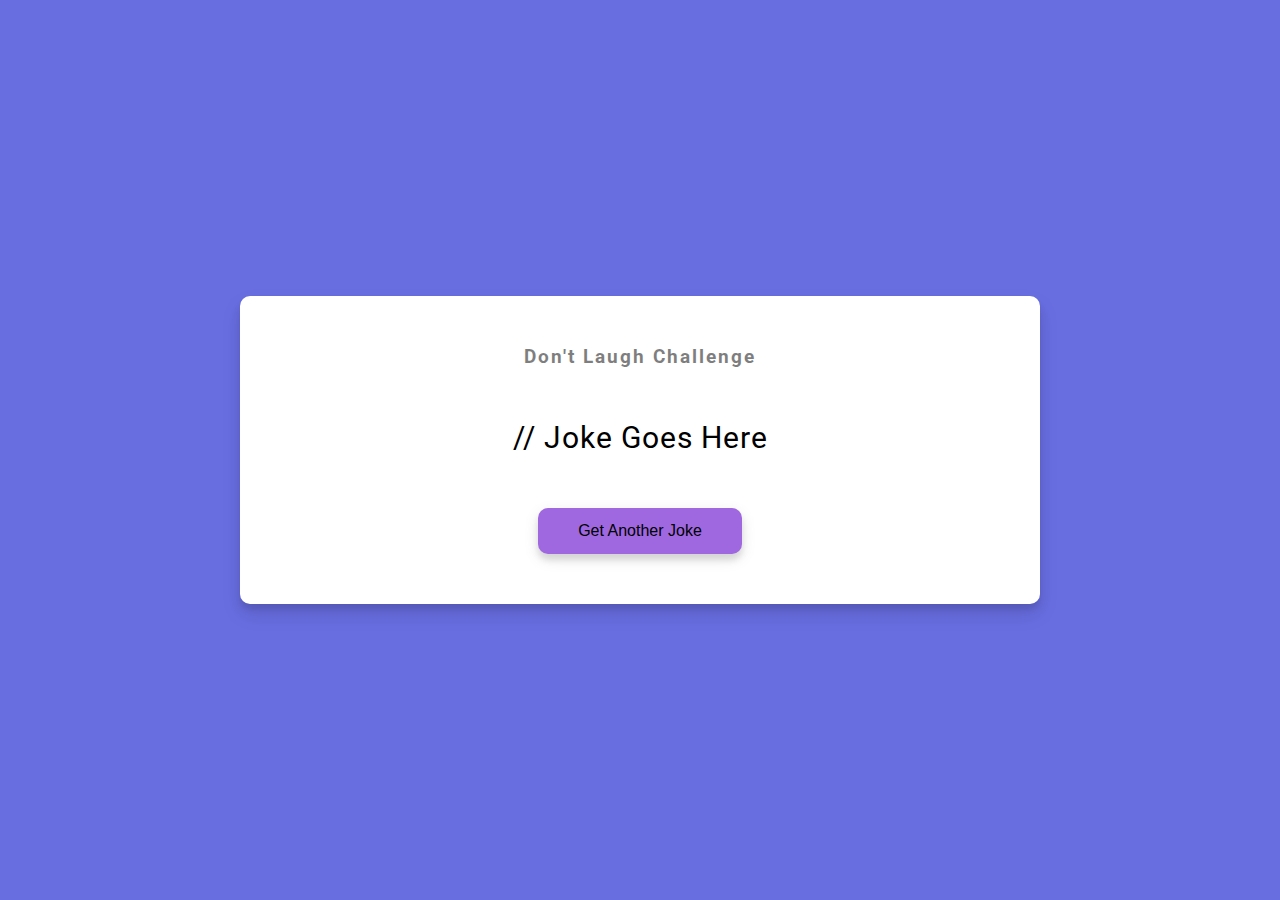
<file: 10. Dad Jokes_2021_08_30/index.html>
<!DOCTYPE html>
<html lang="en">
  <head>
    <meta charset="UTF-8">
    <meta http-equiv="X-UA-Compatible" content="IE=edge">
    <meta name="viewport" content="width=device-width, initial-scale=1.0">
    <link rel="stylesheet" href="style.css">
    <title>Dad Jokes</title>
  </head>
  <body>
    <div class="container">
      <h3>Don't Laugh Challenge</h3>
      <div id="joke" class="joke">
        // Joke Goes Here
      </div>
      <button id="jokeBtn" class="btn">Get Another Joke</button>
    </div>
    <script src="script.js"></script>
  </body>
</html>
</file>
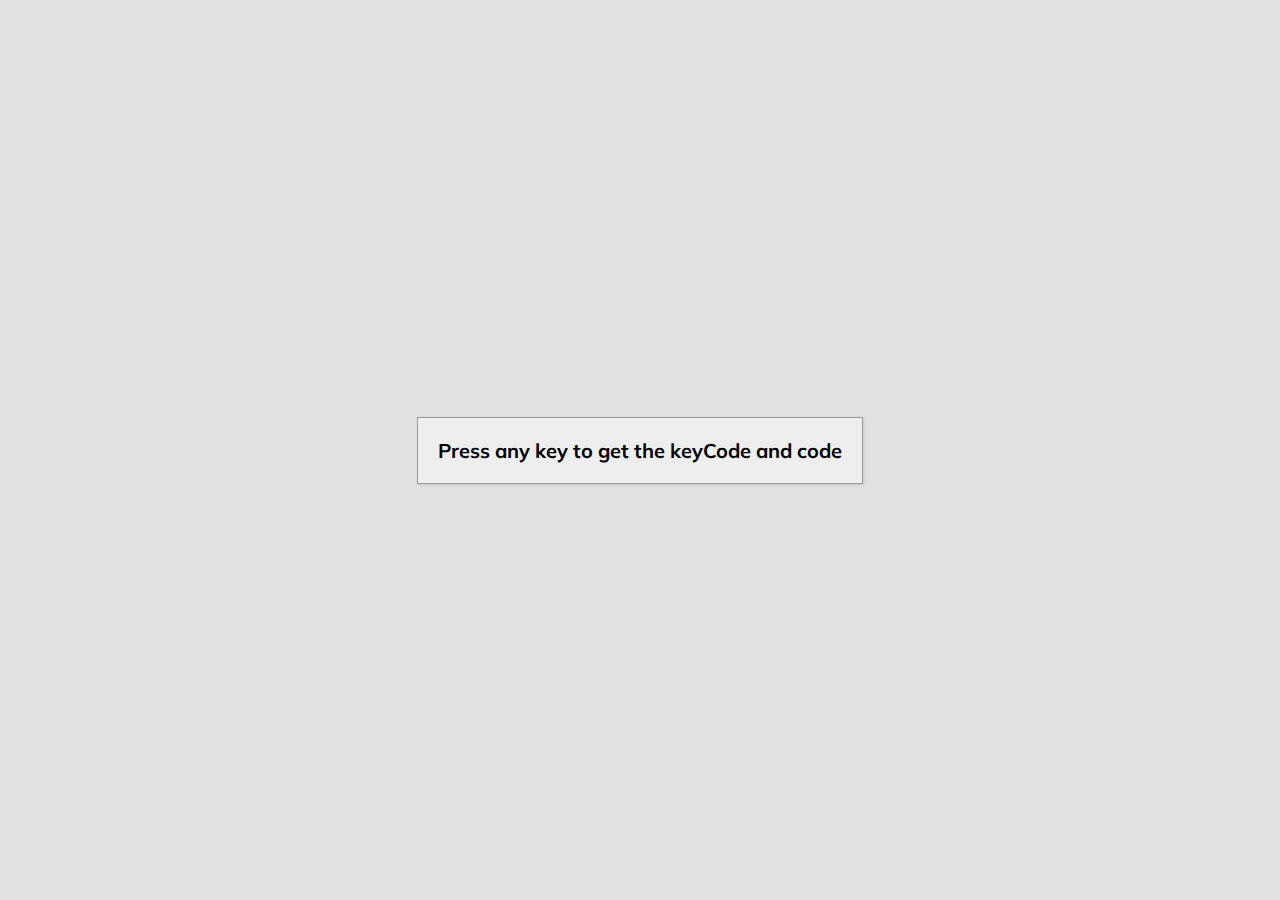
<file: 11. Event KeyCodes_2021_08_30/index.html>
<!DOCTYPE html>
<html lang="en">
  <head>
    <meta charset="UTF-8">
    <meta http-equiv="X-UA-Compatible" content="IE=edge">
    <meta name="viewport" content="width=device-width, initial-scale=1.0">
    <link rel="stylesheet" href="style.css">
    <title>Event KeyCodes</title>
  </head>
  <body>
    <div id="insert">
      <div class="key">
        Press any key to get the keyCode and code
      </div>
    </div>
    <script src="script.js"></script>
  </body>
</html>
</file>
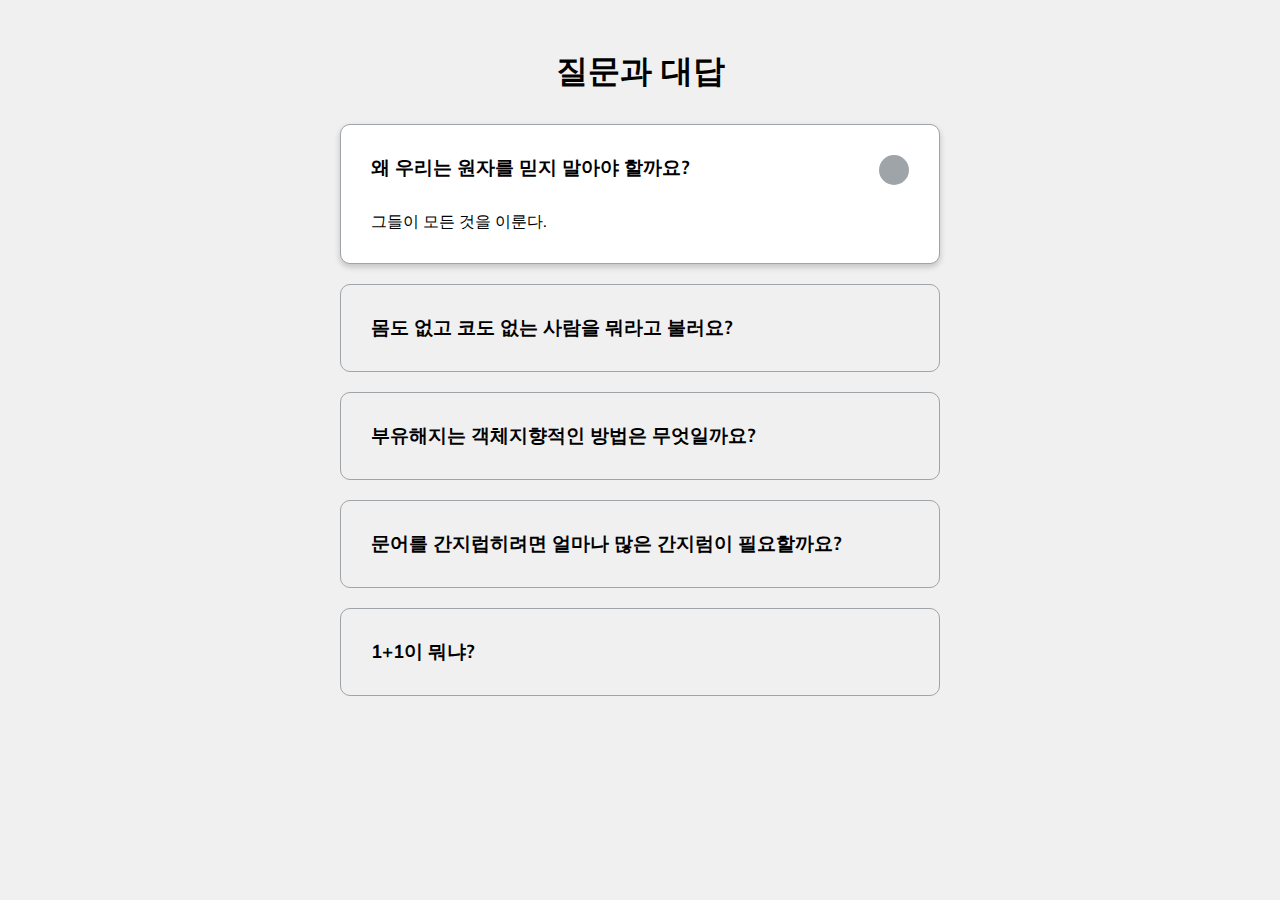
<file: 12. FAQ Collapse_2021_09_18/index.html>
<!DOCTYPE html>
<html lang="en">
  <head>
    <meta charset="UTF-8">
    <meta http-equiv="X-UA-Compatible" content="IE=edge">
    <meta name="viewport" content="width=device-width, initial-scale=1.0">
    <link rel="stylesheet" href="style.css">
    <link rel="icon" href="faq.png">

    <link rel="stylesheet" href="https://cdnjs.cloudflare.com/ajax/libs/font-awesome/5.14.0/css/all.min.css"
      integrity="sha512-1PKOgIY59xJ8Co8+NE6FZ+LOAZKjy+KY8iq0G4B3CyeY6wYHN3yt9PW0XpSriVlkMXe40PTKnXrLnZ9+fkDaog=="
      crossorigin="anonymous" />
    <title>FAQ</title>
  </head>
  <body>
    <h1>질문과 대답</h1>
    <div class="faq-container">
      <div class="faq active">
        <h3 class="faq-title">
          왜 우리는 원자를 믿지 말아야 할까요?
        </h3>
        <p class="faq-text">
          그들이 모든 것을 이룬다.
        </p>

        <button class="faq-toggle">
          <i class="fas fa-chevron-down"></i>
          <i class="fas fa-times"></i>
        </button>
      </div>

      <div class="faq">
        <h3 class="faq-title">
          몸도 없고 코도 없는 사람을 뭐라고 불러요?
        </h3>
        <p class="faq-text">
          아무도 모른다.
        </p>
        <button class="faq-toggle">
          <i class="fas fa-chevron-down"></i>
          <i class="fas fa-times"></i>
        </button>
      </div>

      <div class="faq">
        <h3 class="faq-title">
          부유해지는 객체지향적인 방법은 무엇일까요?
        </h3>
        <p class="faq-text">
          상속
        </p>
        <button class="faq-toggle">
          <i class="fas fa-chevron-down"></i>
          <i class="fas fa-times"></i>
        </button>
      </div>

      <div class="faq">
        <h3 class="faq-title">
          문어를 간지럽히려면 얼마나 많은 간지럼이 필요할까요?
        </h3>
        <p class="faq-text">
          열 번 간지럼
        </p>
        <button class="faq-toggle">
          <i class="fas fa-chevron-down"></i>
          <i class="fas fa-times"></i>
        </button>
      </div>

      <div class="faq">
        <h3 class="faq-title">
          1+1이 뭐냐?
        </h3>
        <p class="faq-text">
          누구에게 물어보느냐에 따라 다르죠
        </p>
        <button class="faq-toggle">
          <i class="fas fa-chevron-down"></i>
          <i class="fas fa-times"></i>
        </button>
      </div>
    </div>
    <script src="script.js"></script>
  </body>
</html>
</file>
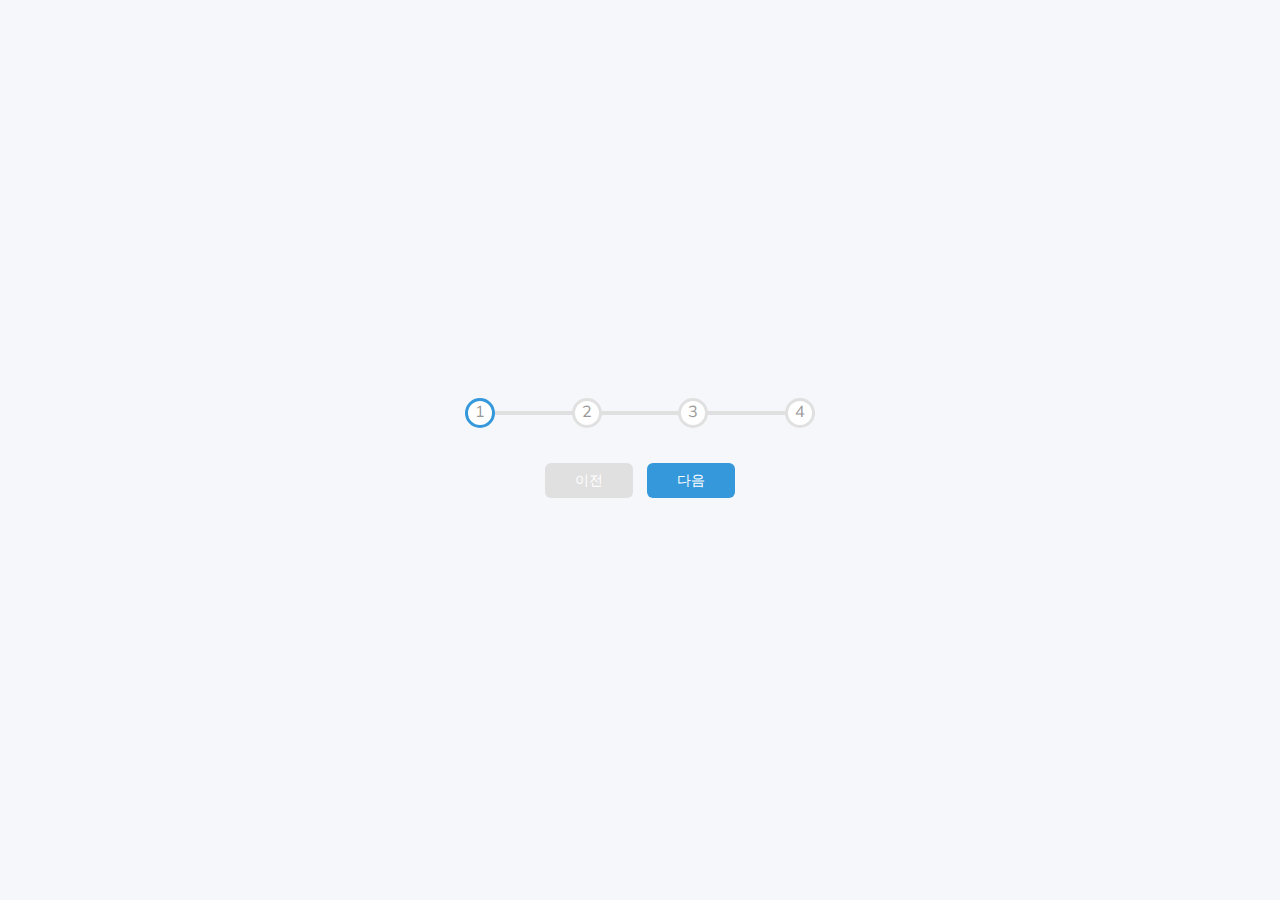
<file: 2. Progress Steps_2021_06_26/index.html>
<!DOCTYPE html>
<html lang="en">
  <head>
    <meta charset="UTF-8">
    <meta http-equiv="X-UA-Compatible" content="IE=edge">
    <meta name="viewport" content="width=device-width, initial-scale=1.0">
    <link rel="stylesheet" href="style.css">
    <title>Progess Steps</title>
  </head>
  <body>
    <div class="container">
      <div class="progress-container">
        <div class="progress" id="progress"></div>
        <div class="circle active">1</div>
        <div class="circle">2</div>
        <div class="circle">3</div>
        <div class="circle">4</div>
      </div>

      <button class="btn" id="prev" disabled>이전</button>
      <button class="btn" id="next">다음</button>
    </div>
    <script src="script.js"></script>
  </body>
</html>
</file>
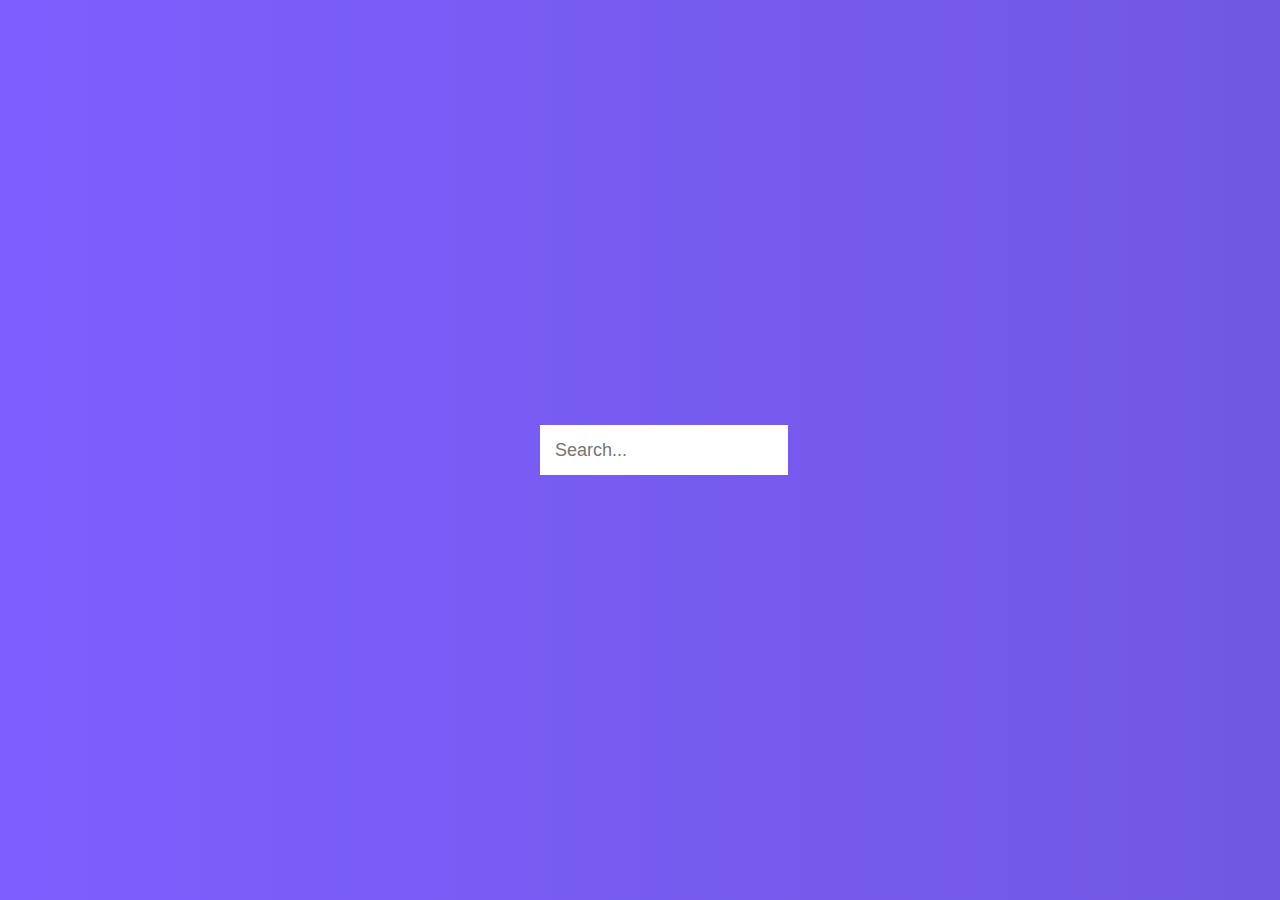
<file: 4. Hidden Search Widget/index.html>
<!DOCTYPE html>
<html lang="en">
  <head>
    <meta charset="UTF-8">
    <meta http-equiv="X-UA-Compatible" content="IE=edge">
    <meta name="viewport" content="width=device-width, initial-scale=1.0">
    <link rel="stylesheet" href="https://cdnjs.cloudflare.com/ajax/libs/font-awesome/5.14.0/css/all.min.css"
      integrity="sha512-1PKOgIY59xJ8Co8+NE6FZ+LOAZKjy+KY8iq0G4B3CyeY6wYHN3yt9PW0XpSriVlkMXe40PTKnXrLnZ9+fkDaog=="
      crossorigin="anonymous" referrerpolicy="no-referrer" />
    <link rel="stylesheet" href="style.css">
    <title>My Project</title>
  </head>
  <body>
    <div class="search active">
      <input type="text" class="input" placeholder="Search...">
      <button class="btn">
        <i class="fas fa-search"></i>
      </button>
    </div>
    <script src="script.js"></script>
  </body>
</html>
</file>
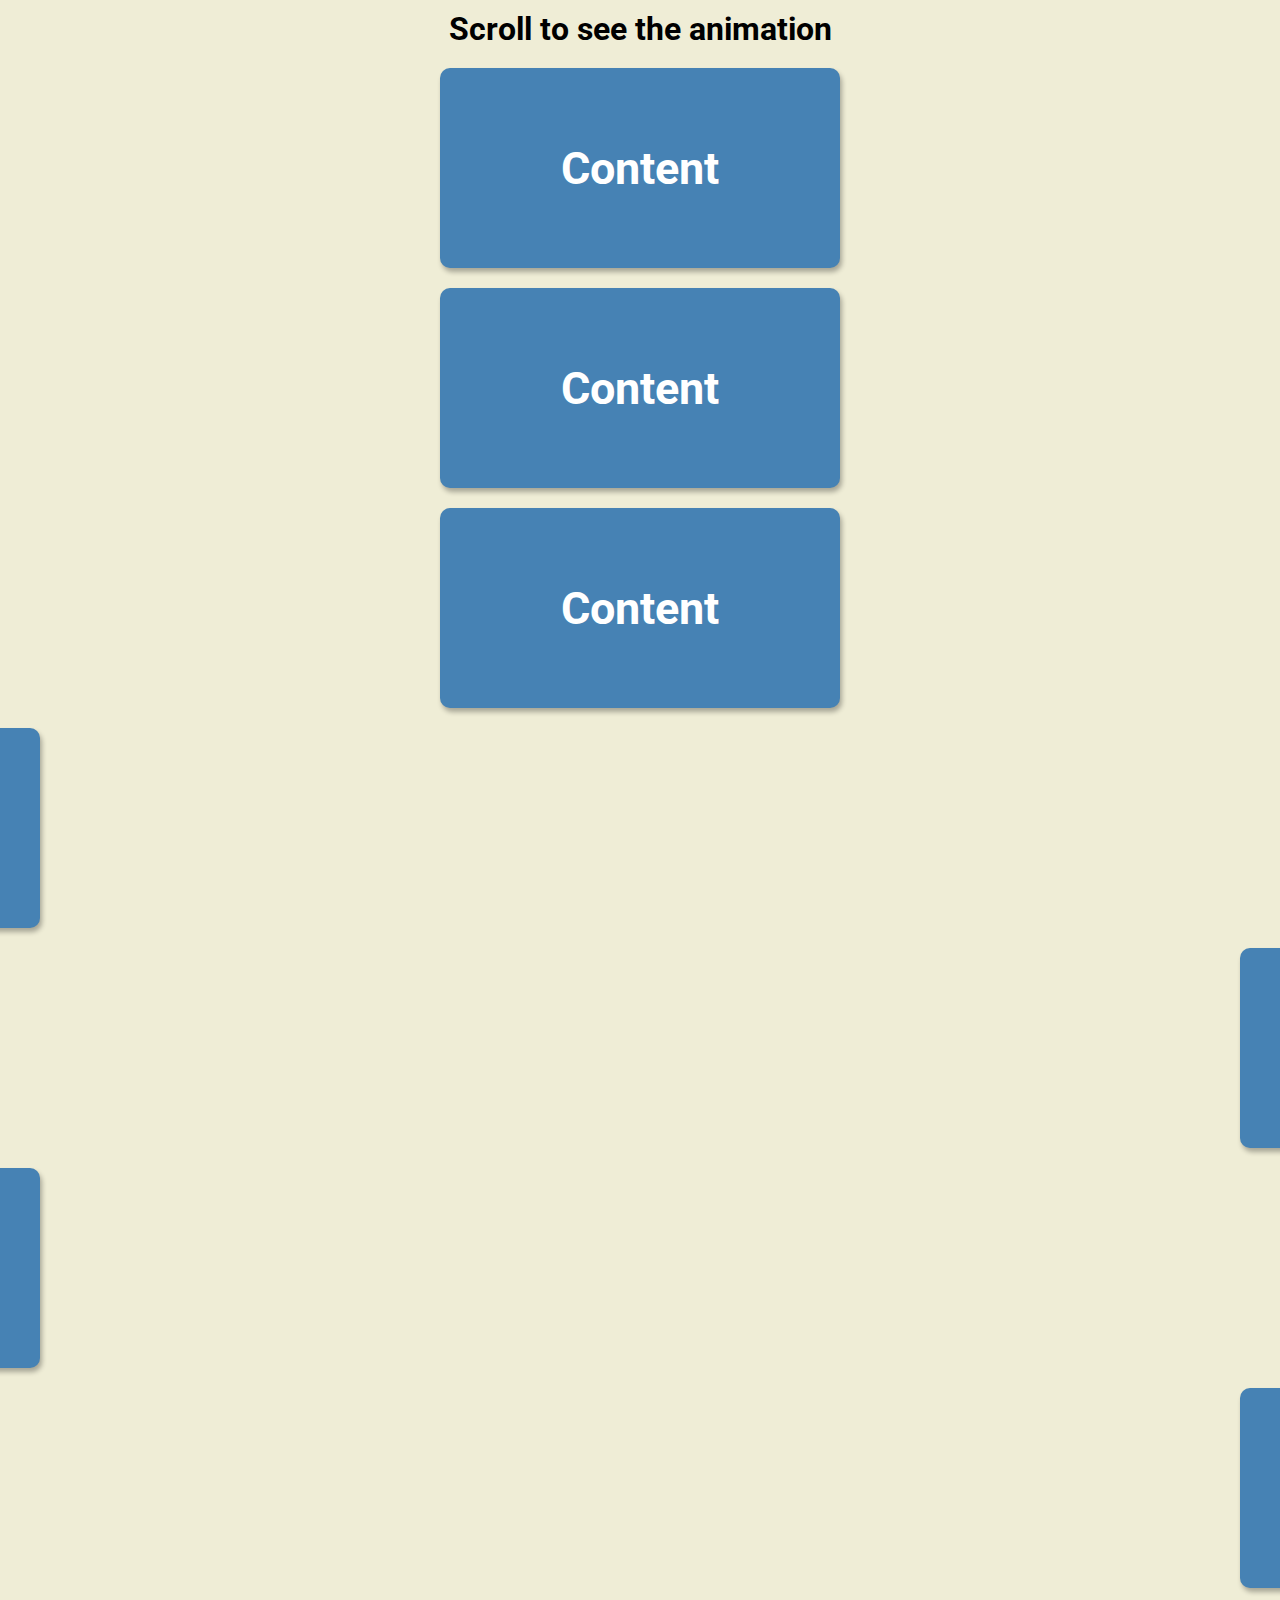
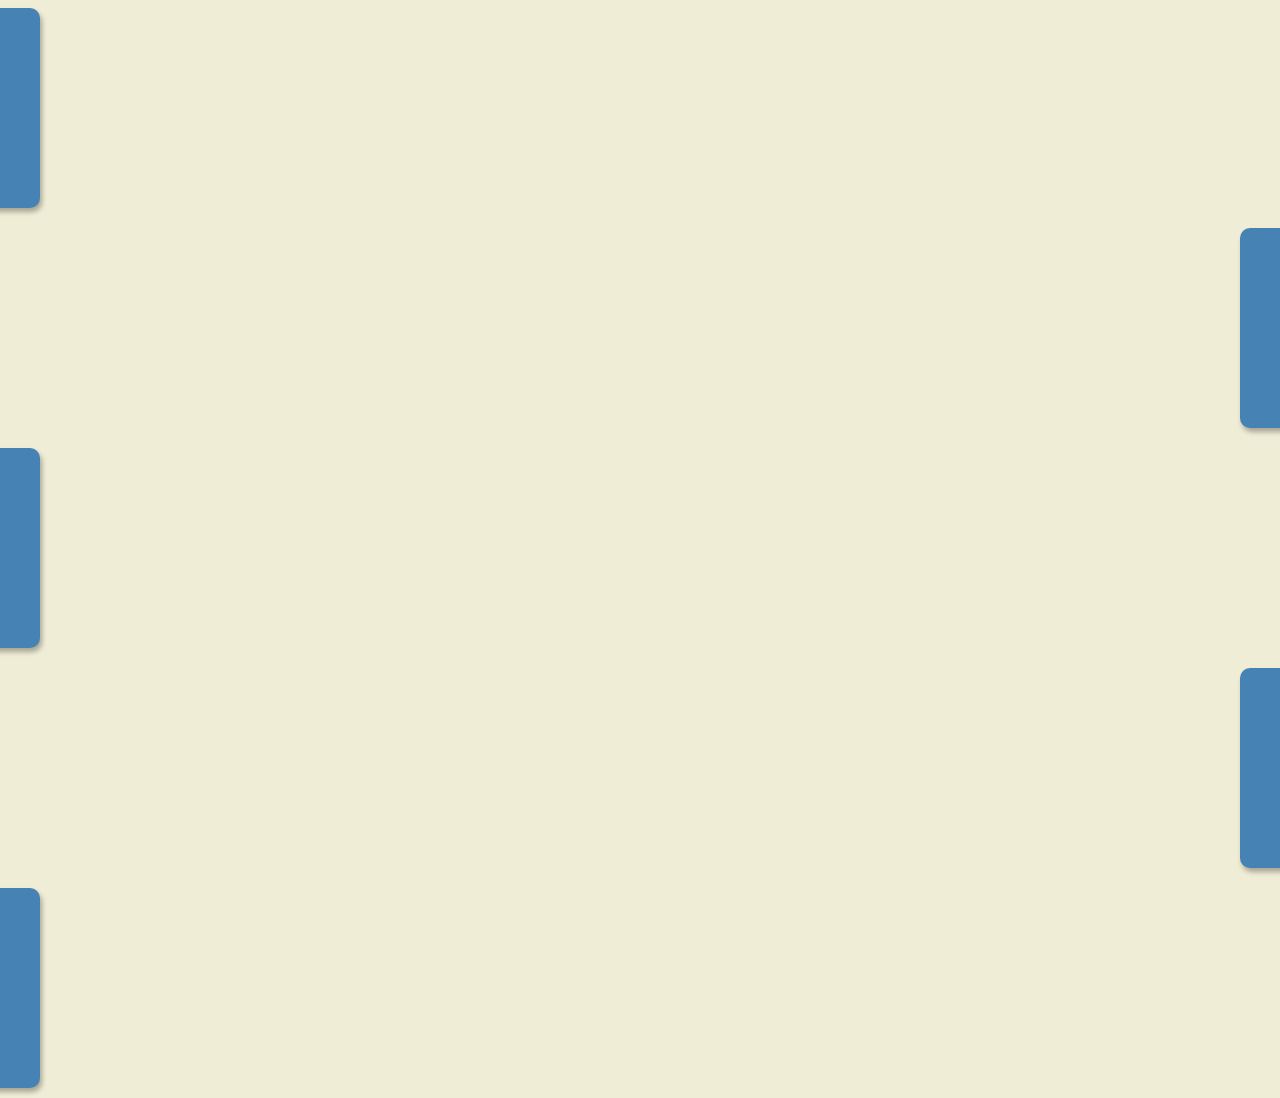
<file: 6. Scroll Animation/index.html>
<!DOCTYPE html>
<html lang="en">
  <head>
    <meta charset="UTF-8">
    <meta http-equiv="X-UA-Compatible" content="IE=edge">
    <meta name="viewport" content="width=device-width, initial-scale=1.0">
    <link rel="stylesheet" href="style.css">
    <title>Scroll Animation</title>
  </head>
  <body>
    <h1>Scroll to see the animation</h1>
    <div class="box">
      <h2>Content</h2>
    </div>
    <div class="box">
      <h2>Content</h2>
    </div>
    <div class="box">
      <h2>Content</h2>
    </div>
    <div class="box">
      <h2>Content</h2>
    </div>
    <div class="box">
      <h2>Content</h2>
    </div>
    <div class="box">
      <h2>Content</h2>
    </div>
    <div class="box">
      <h2>Content</h2>
    </div>
    <div class="box">
      <h2>Content</h2>
    </div>
    <div class="box">
      <h2>Content</h2>
    </div>
    <div class="box">
      <h2>Content</h2>
    </div>
    <div class="box">
      <h2>Content</h2>
    </div>
    <div class="box">
      <h2>Content</h2>
    </div>
    <script src="script.js"></script>
  </body>
</html>
</file>
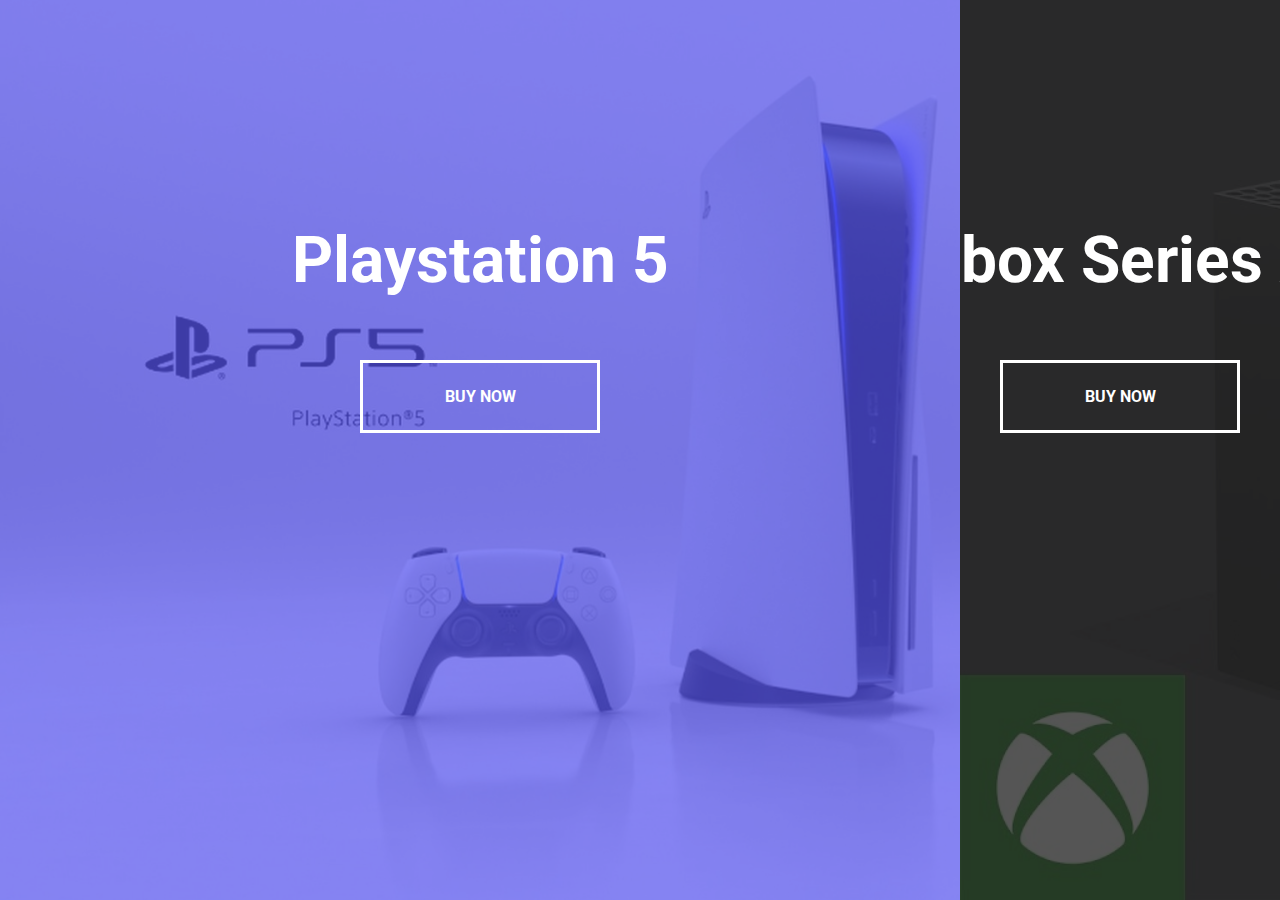
<file: 7. Split Landing Page_2021_08_25/index.html>
<!DOCTYPE html>
<html lang="en">
  <head>
    <meta charset="UTF-8">
    <meta http-equiv="X-UA-Compatible" content="IE=edge">
    <meta name="viewport" content="width=device-width, initial-scale=1.0">
    <link rel="stylesheet" href="style.css">
    <title>Split Landing Page</title>
  </head>
  <body>
    <div class="container">
      <div class="split left">
        <h1>Playstation 5</h1>
        <a href="#" class="btn">Buy Now</a>
      </div>
      <div class="split right">
        <h1>Xbox Series X</h1>
        <a href="#" class="btn">Buy Now</a>
      </div>
    </div>
    <script src="script.js"></script>
  </body>
</html>
</file>
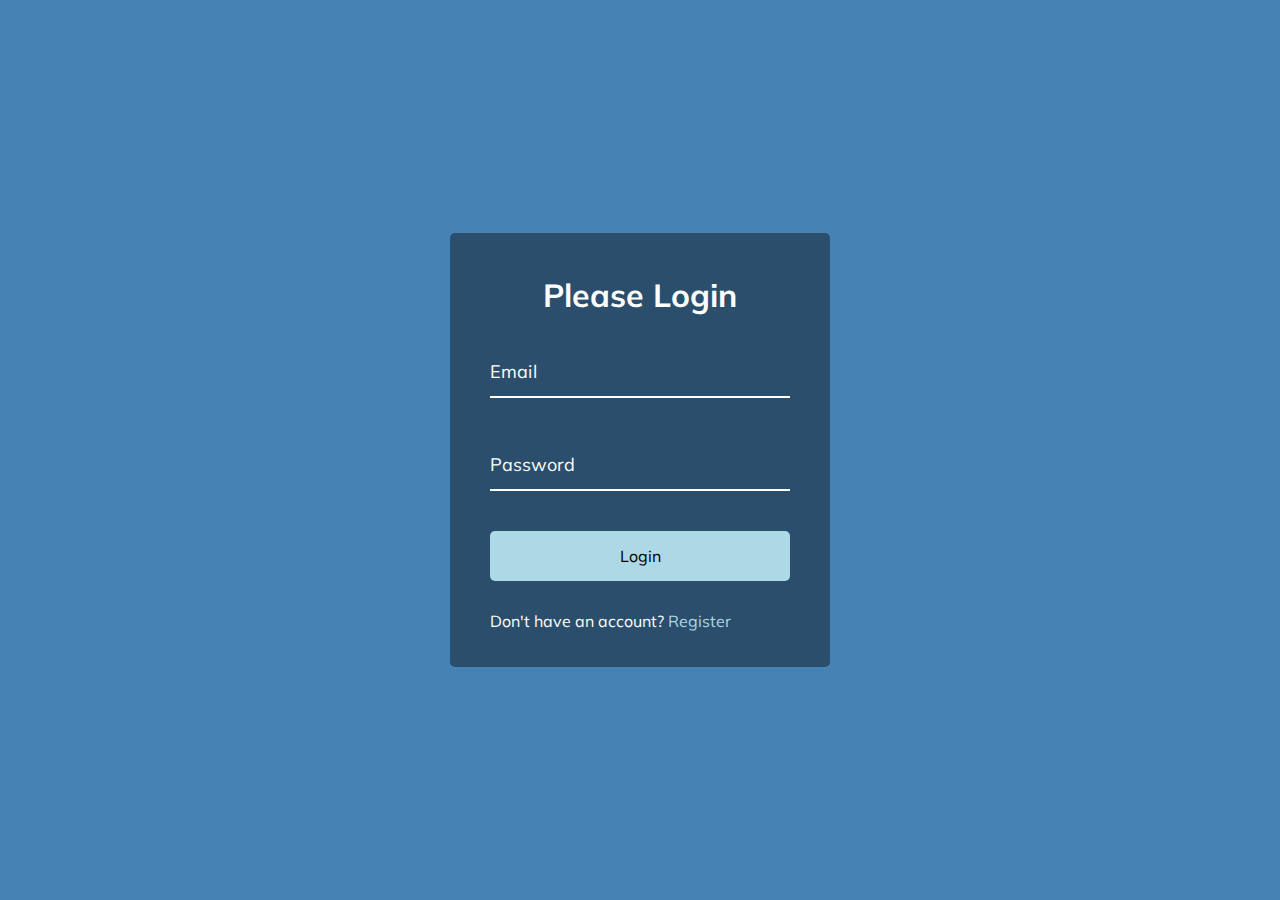
<file: 8. Form Wave Animation_2021_08_30/index.html>
<!DOCTYPE html>
<html lang="en">
  <head>
    <meta charset="UTF-8">
    <meta http-equiv="X-UA-Compatible" content="IE=edge">
    <meta name="viewport" content="width=device-width, initial-scale=1.0">
    <link rel="stylesheet" href="style.css">
    <title>Form Input Wave</title>
  </head>
  <body>
    <div class="container">
      <h1>Please Login</h1>
      <form>
        <div class="form-control">
          <input type="text" required>
          <label>Email</label>
          <!-- <label>
            <span style="transition-delay: 0ms">E</span>
            <span style="transition-delay: 50ms">m</span>
            <span style="transition-delay: 100ms">a</span>
            <span style="transition-delay: 150ms">i</span>
            <span style="transition-delay: 200ms">l</span>
          </label> -->
        </div>

        <div class="form-control">
          <input type="password" required>
          <label>Password</label>
        </div>

        <button class="btn">Login</button>

        <p class="text">Don't have an account?
          <a href="#">Register</a>
        </p>
      </form>
    </div>
    <script src="script.js"></script>
  </body>
</html>
</file>
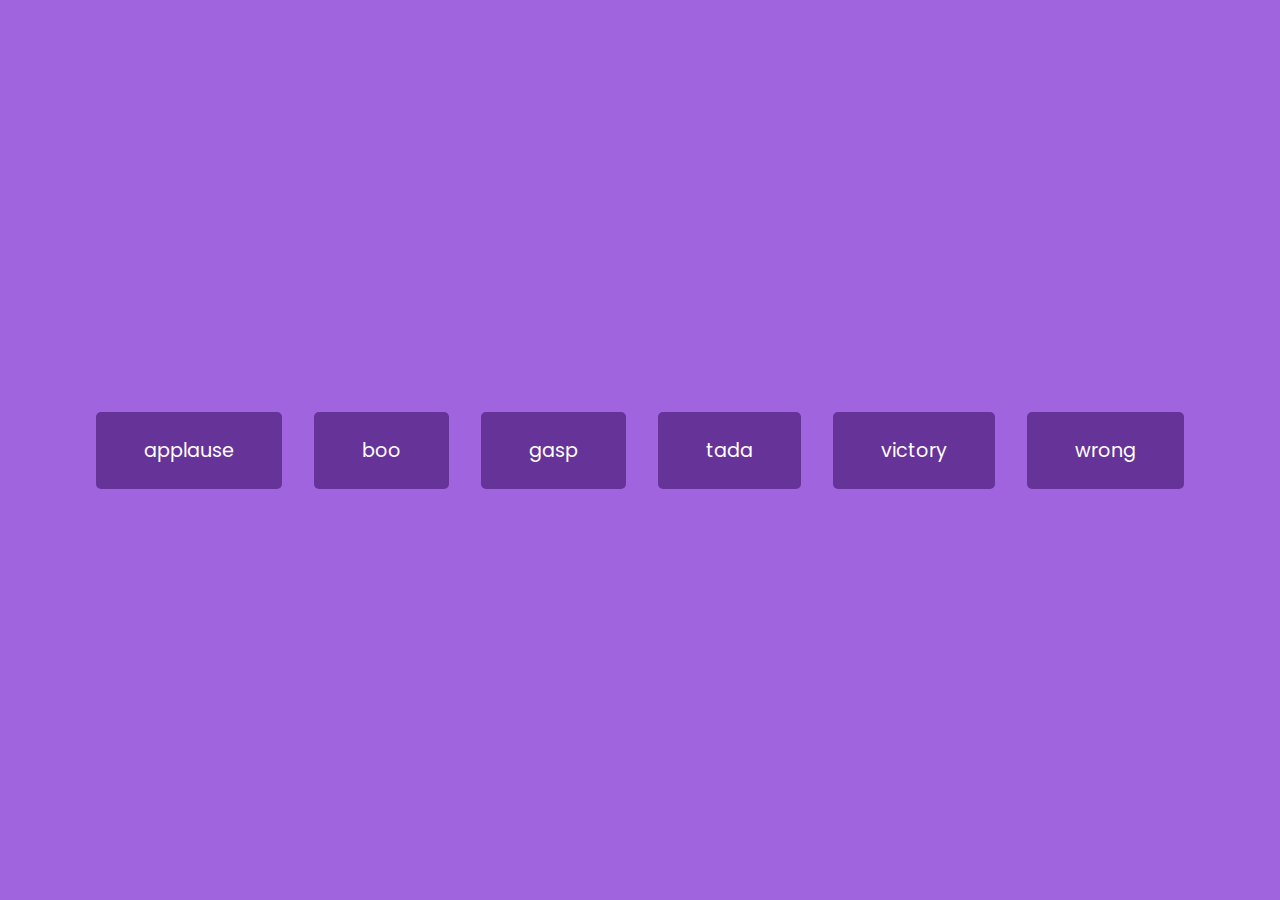
<file: 9. Sound Board_2021_08_30/index.html>
<!DOCTYPE html>
<html lang="en">
  <head>
    <meta charset="UTF-8">
    <meta http-equiv="X-UA-Compatible" content="IE=edge">
    <meta name="viewport" content="width=device-width, initial-scale=1.0">
    <link rel="stylesheet" href="style.css">
    <title>Sound Board</title>
  </head>
  <body>
    <audio id="applause" src="sounds/applause.mp3"></audio>
    <audio id="boo" src="sounds/boo.mp3"></audio>
    <audio id="gasp" src="sounds/gasp.mp3"></audio>
    <audio id="tada" src="sounds/tada.mp3"></audio>
    <audio id="victory" src="sounds/victory.mp3"></audio>
    <audio id="wrong" src="sounds/wrong.mp3"></audio>
    <div id="buttons"></div>
    <script src="script.js"></script>
  </body>
</html>
</file>
<file: 10. Dad Jokes_2021_08_30/style.css>
@import url("https://fonts.googleapis.com/css2?family=Roboto:wght@400;700&display=swap");

* {
  box-sizing: border-box;
}

body {
  background-color: #686de0;
  font-family: "Roboto", sans-serif;
  display: flex;
  flex-direction: column;
  align-items: center;
  justify-content: center;
  height: 100vh;
  overflow: hidden;
  margin: 0;
  padding: 20px;
}

.container {
  background-color: #fff;
  border-radius: 10px;
  box-shadow: 0 10px 20px rgba(0, 0, 0, 0.1), 0 6px 6px rgba(0, 0, 0, 0.1);
  padding: 50px 20px;
  text-align: center;
  max-width: 100%;
  width: 800px;
}

h3 {
  margin: 0;
  opacity: 0.5;
  letter-spacing: 2px;
}

.joke {
  font-size: 30px;
  letter-spacing: 1px;
  line-height: 40px;
  margin: 50px auto;
  max-width: 600px;
}

.btn {
  background-color: #9f68e0;
  border: 0;
  border-radius: 10px;
  box-shadow: 0 5px 15px rgba(0, 0, 0, 0.1), 0 6px 6px rgba(0, 0, 0, 0.1);
  padding: 14px 40px;
  font-size: 16px;
  cursor: pointer;
}

.btn:active {
  transform: scale(0.98);
}

.btn:focus {
  outline: 0;
}
</file>
<file: 11. Event KeyCodes_2021_08_30/style.css>
@import url("https://fonts.googleapis.com/css?family=Muli&display=swap");

* {
  box-sizing: border-box;
}

body {
  background-color: #e1e1e1;
  font-family: "Muli", sans-serif;
  display: flex;
  align-items: center;
  justify-content: center;
  text-align: center;
  height: 100vh;
  overflow: hidden;
  margin: 0;
}

.key {
  border: 1px solid #999;
  background-color: #eee;
  box-shadow: 1px 1px 3px rgba(0, 0, 0, 0.1);
  display: inline-flex;
  align-items: center;
  font-size: 20px;
  font-weight: bold;
  padding: 20px;
  flex-direction: column;
  margin: 10px;
  min-width: 150px;
  position: relative;
}

.key small {
  position: absolute;
  top: -24px;
  left: 0;
  text-align: center;
  width: 100%;
  color: #555;
  font-size: 14px;
}
</file>
<file: 12. FAQ Collapse_2021_09_18/style.css>
@import url("https://fonts.googleapis.com/css?family=Muli&display=swap");

* {
  box-sizing: border-box;
}

body {
  font-family: "Muli", sans-serif;
  background-color: #f0f0f0;
}

h1 {
  margin: 50px 0 30px;
  text-align: center;
}

.faq-container {
  max-width: 600px;
  margin: 0 auto;
}

.faq {
  background-color: transparent;
  border: 1px solid #9fa4a8;
  border-radius: 10px;
  margin: 20px 0;
  padding: 30px;
  position: relative;
  overflow: hidden;
  transition: 0.3s ease;
}

.faq.active {
  background-color: #fff;
  box-shadow: 0px 3px 6px rgba(0, 0, 0, 0.1), 0 3px 6px rgba(0, 0, 0, 0.1);
}

.faq.active::before,
.faq.active::after {
  content: "\f075";
  font-family: "Font Awesome 5 Free";
  color: #2ecc71;
  font-size: 7rem;
  position: absolute;
  opacity: 0.2;
  top: 20px;
  left: 20px;
  z-index: 0;
}

.faq.active::before {
  color: #3498db;
  top: -10px;
  left: -30px;
  transform: rotateY(180deg);
}

.faq-title {
  margin: 0 35px 0 0;
}

.faq-text {
  display: none;
  margin: 30px 0 0;
}

.faq.active .faq-text {
  display: block;
}

.faq-toggle {
  background-color: transparent;
  border: 0;
  border-radius: 50%;
  cursor: pointer;
  display: flex;
  align-items: center;
  justify-content: center;
  font-size: 16px;
  padding: 0;
  position: absolute;
  top: 30px;
  right: 30px;
  height: 30px;
  width: 30px;
}

.faq-toggle:focus {
  outline: 0;
}

.faq-toggle .fa-times {
  display: none;
}

.faq.active .faq-toggle .fa-times {
  color: #fff;
  display: block;
}

.faq.active .faq-toggle .fa-chevron-down {
  display: none;
}

.faq.active .faq-toggle {
  background-color: #9fa4a8;
}
</file>
<file: 2. Progress Steps_2021_06_26/style.css>
@import url('https://fonts.googleapis.com/css?family=Muli&display=swap');

:root {
  --line-border-fill: #3498db;
  --line-border-empty: #e0e0e0;
}

* {
  box-sizing: border-box;
}

body {
  background-color: #f6f7fb;
  font-family: 'Muli', sans-serif;
  display: flex;
  align-items: center;
  justify-content: center;
  height: 100vh;
  overflow: hidden;
  margin: 0;
}

.container {
  text-align: center;
}

.progress-container {
  display: flex;
  justify-content: space-between;
  position: relative;
  margin-bottom: 30px;
  max-width: 100%;
  width: 350px;
}

.progress-container::before {
  content: '';
  background-color: var(--line-border-empty);
  position: absolute;
  top: 50%;
  left: 0;
  transform: translateY(-50%);
  height: 4px;
  width: 100%;
  z-index: -1;
}

.progress {
  background-color: var(--line-border-fill);
  position: absolute;
  top: 50%;
  left: 0;
  transform: translateY(-50%);
  height: 4px;
  width: 0%;
  z-index: -1;
  transition: 0.4s ease;
}

.circle {
  background-color: #fff;
  color: #999;
  border-radius: 50%;
  height: 30px;
  width: 30px;
  align-items: center;
  justify-content: center;
  border: 3px solid var(--line-border-empty);
  transition: 0.4s ease;
}

.circle.active {
  border-color: var(--line-border-fill);
}

.btn {
  background-color: var(--line-border-fill);
  color: #fff;
  border: 0;
  border-radius: 6px;
  cursor: pointer;
  font-family: inherit;
  padding: 8px 30px;
  margin: 5px;
  font-size: 14px;
}

.btn:active {
  transform: scale(0.98);
}

.btn:focus {
  outline: 0;
}

.btn:disabled {
  background-color: var(--line-border-empty);
  cursor: not-allowed;
}
</file>
<file: 4. Hidden Search Widget/style.css>
@import url("https://fonts.googleapis.com/css2?family=Roboto:wght@400;700&display=swap");

* {
  box-sizing: border-box;
}

body {
  background-image: linear-gradient(90deg, #7d5fff, #7158e2);
  font-family: "Roboto", sans-serif;
  display: flex;
  flex-direction: column;
  align-items: center;
  justify-content: center;
  height: 100vh;
  overflow: hidden;
  margin: 0;
}

.search {
  position: relative;
  height: 50px;
}

.search .input {
  background-color: #fff;
  border: 0;
  font-size: 18px;
  padding: 15px;
  height: 50px;
  width: 50px;
  transition: width 0.3s ease;
}

.btn {
  background-color: #fff;
  border: 0;
  cursor: pointer;
  font-size: 24px;
  position: absolute;
  top: 0;
  left: 0;
  height: 50px;
  width: 50px;
  transition: transform 0.3s ease;
}

.btn:focus,
.input:focus {
  outline: none;
}

.search.active .input {
  width: 200px;
}

.search.active .btn {
  transform: translateX(198px);
}
</file>
<file: 6. Scroll Animation/style.css>
@import url("https://fonts.googleapis.com/css2?family=Roboto:wght@400;700&display=swap");

* {
  box-sizing: border-box;
}

body {
  background-color: #efedd6;
  font-family: "Roboto", sans-serif;
  display: flex;
  flex-direction: column;
  align-items: center;
  justify-content: center;
  margin: 0;
  overflow-x: hidden;
}

h1 {
  margin: 10px;
}

.box {
  background-color: steelblue;
  color: #fff;
  display: flex;
  align-items: center;
  justify-content: center;
  width: 400px;
  height: 200px;
  margin: 10px;
  border-radius: 10px;
  box-shadow: 2px 4px 5px rgba(0, 0, 0, 0.3);
  transform: translateX(200%);
  transition: transform 0.4s ease;
}

.box:nth-of-type(even) {
  transform: translateX(-200%);
}

.box.show {
  transform: translateX(0);
}

.box h2 {
  font-size: 45px;
}
</file>
<file: 7. Split Landing Page_2021_08_25/style.css>
@import url("https://fonts.googleapis.com/css2?family=Roboto:wght@400;700&display=swap");

:root {
  --left-bg-color: rgba(87, 84, 236, 0.7);
  --right-bg-color: rgba(43, 43, 43, 0.8);
  --left-btn-hover-color: rgba(87, 84, 236, 1);
  --right-btn-hover-color: rgba(28, 122, 28, 1);
  --hover-width: 75%;
  --other-width: 25%;
  --speed: 1000ms;
}

* {
  box-sizing: border-box;
}

body {
  font-family: "Roboto", sans-serif;
  height: 100vh;
  overflow: hidden;
  margin: 0;
}

h1 {
  font-size: 4rem;
  color: #fff;
  position: absolute;
  left: 50%;
  top: 20%;
  transform: translateX(-50%);
  white-space: nowrap;
}

.btn {
  position: absolute;
  display: flex;
  align-items: center;
  justify-content: center;
  left: 50%;
  top: 40%;
  transform: translateX(-50%);
  text-decoration: none;
  color: #fff;
  border: #fff solid 0.2rem;
  font-size: 1rem;
  font-weight: bold;
  text-transform: uppercase;
  width: 15rem;
  padding: 1.5rem;
}

.split.left .btn:hover {
  background-color: var(--left-btn-hover-color);
  border-color: var(--left-btn-hover-color);
}

.split.right .btn:hover {
  background-color: var(--right-btn-hover-color);
  border-color: var(--right-btn-hover-color);
}

.container {
  position: relative;
  width: 100%;
  height: 100%;
  background: #333;
}

.split {
  position: absolute;
  width: 50%;
  height: 100%;
  overflow: hidden;
}

.split.left {
  left: 0;
  background: url("ps.jpg");
  background-repeat: no-repeat;
  background-size: cover;
}

.split.left::before {
  content: "";
  position: absolute;
  width: 100%;
  height: 100%;
  background-color: var(--left-bg-color);
}

.split.right {
  right: 0;
  background: url("xbox.jpg");
  background-size: cover;
}

.split.right::before {
  content: "";
  position: absolute;
  width: 100%;
  height: 100%;
  background-color: var(--right-bg-color);
}

.split.right,
.split.left,
.split.right::before,
.split.left::before {
  transition: all var(--speed) ease-in-out;
}

.hover-left .left {
  width: var(--hover-width);
}

.hover-left .right {
  width: var(--other-width);
}

.hover-right .right {
  width: var(--hover-width);
}

.hover-right .left {
  width: var(--other-width);
}

@media (max-width: 800px) {
  h1 {
    font-size: 2rem;
    top: 30%;
  }

  .btn {
    padding: 1.2rem;
    width: 12rem;
  }
}
</file>
<file: 8. Form Wave Animation_2021_08_30/style.css>
@import url("https://fonts.googleapis.com/css?family=Muli&display=swap");

* {
  box-sizing: border-box;
}

body {
  background-color: steelblue;
  color: #fff;
  font-family: "Muli", sans-serif;
  display: flex;
  flex-direction: column;
  align-items: center;
  justify-content: center;
  height: 100vh;
  overflow: hidden;
  margin: 0;
}

.container {
  background-color: rgba(0, 0, 0, 0.4);
  padding: 20px 40px;
  border-radius: 5px;
}

.container h1 {
  text-align: center;
  margin-bottom: 30px;
}

.container a {
  text-decoration: none;
  color: lightblue;
}

.btn {
  cursor: pointer;
  display: inline-block;
  width: 100%;
  background: lightblue;
  padding: 15px;
  font-family: inherit;
  font-size: 16px;
  border: 0;
  border-radius: 5px;
}

.btn:focus {
  outline: 0;
}

.btn:active {
  transform: scale(0.98);
}

.text {
  margin-top: 30px;
}

.form-control {
  position: relative;
  margin: 20px 0 40px;
  width: 300px;
}

.form-control input {
  background-color: transparent;
  border: 0;
  border-bottom: 2px #fff solid;
  display: block;
  width: 100%;
  padding: 15px 0;
  font-size: 18px;
  color: #fff;
}

.form-control input:focus,
.form-control input:valid {
  outline: 0;
  border-bottom-color: lightblue;
}

.form-control label {
  position: absolute;
  top: 15px;
  left: 0;
}

.form-control label span {
  display: inline-block;
  font-size: 18px;
  min-width: 5px;
  transition: 0.3s cubic-bezier(0.68, -0.55, 0.265, 1.55);
}

.form-control input:focus + label span,
.form-control input:valid + label span {
  color: lightblue;
  transform: translateY(-30px);
}
</file>
<file: 9. Sound Board_2021_08_30/style.css>
@import url("https://fonts.googleapis.com/css2?family=Poppins:wght@200;400&display=swap");

* {
  box-sizing: border-box;
}

body {
  background-color: rgb(161, 100, 223);
  font-family: "Poppins", sans-serif;
  display: flex;
  flex-wrap: wrap;
  align-items: center;
  justify-content: center;
  text-align: center;
  height: 100vh;
  overflow: hidden;
  margin: 0;
}

.btn {
  background-color: rebeccapurple;
  border-radius: 5px;
  border: none;
  color: #fff;
  margin: 1rem;
  padding: 1.5rem 3rem;
  font-size: 1.2rem;
  font-family: inherit;
  cursor: pointer;
}

.btn:hover {
  opacity: 0.9;
}

.btn:focus {
  outline: none;
}
</file>
